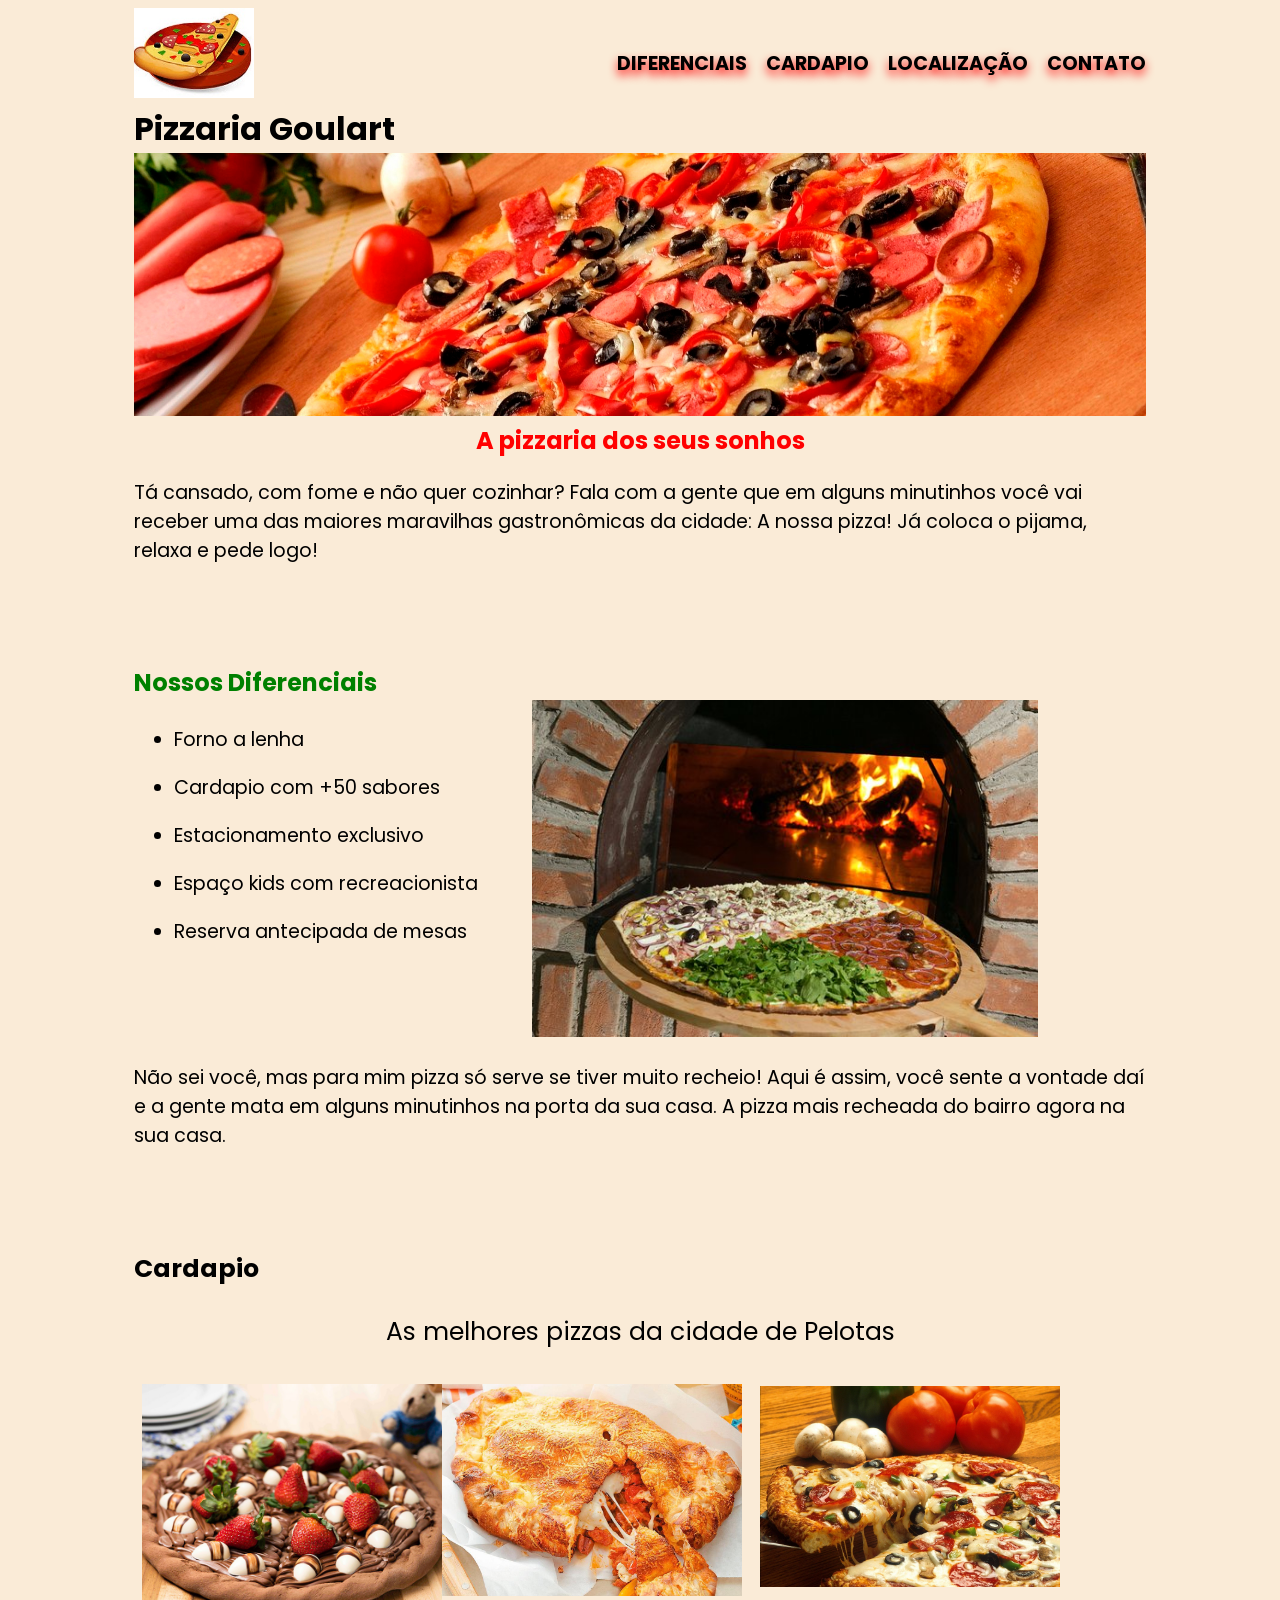
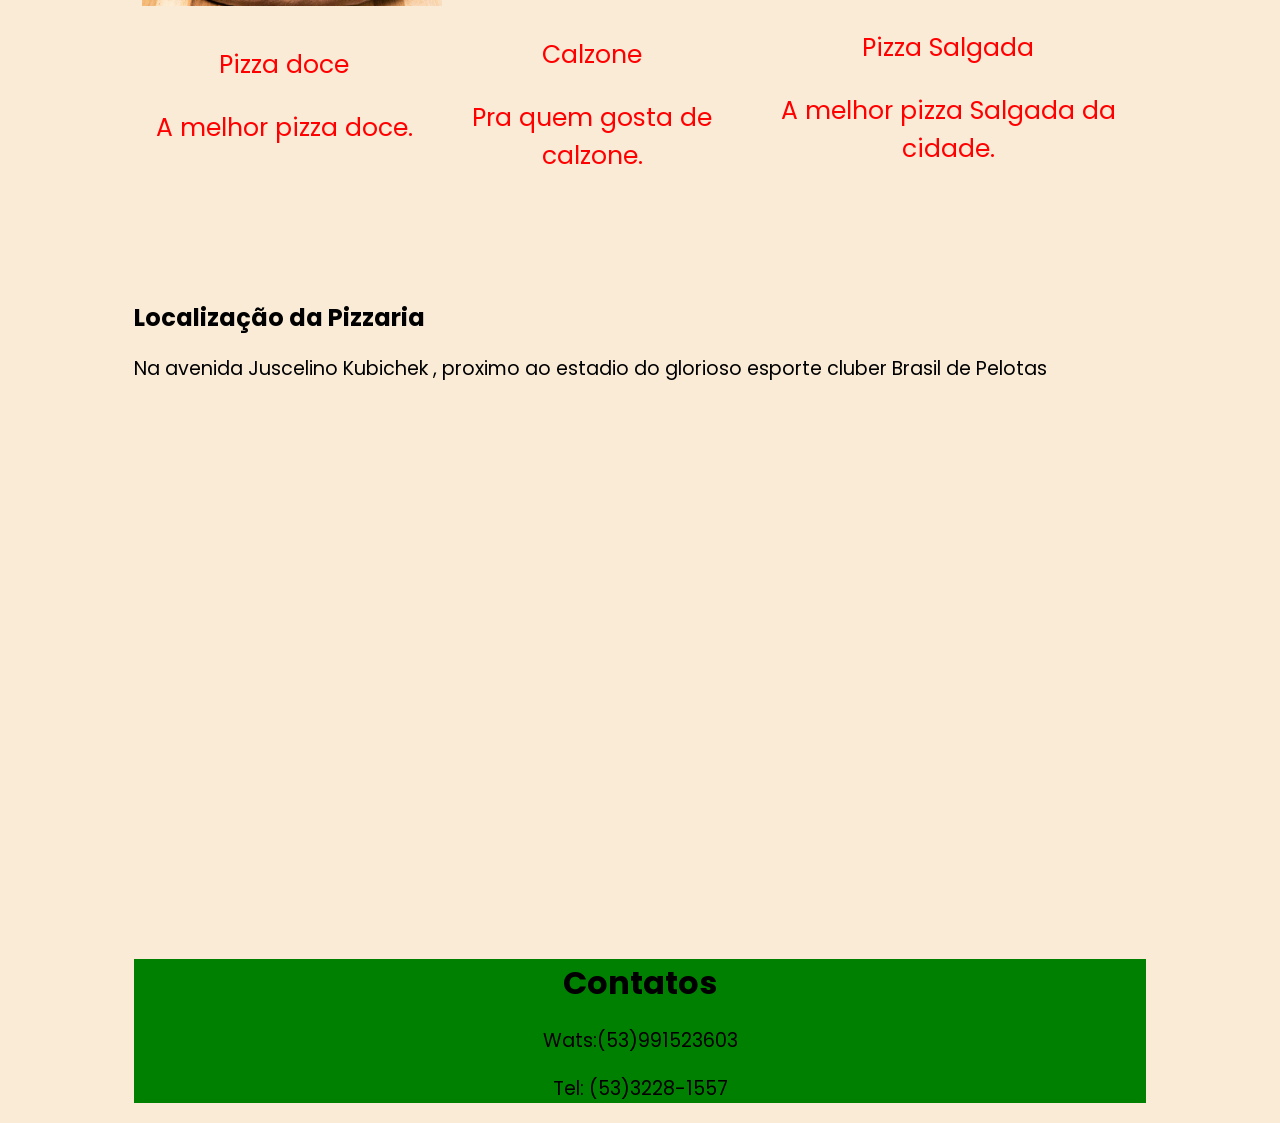
<file: index.html>
<!DOCTYPE html>
<html lang="pt-br">
<head>
    <meta charset="UTF-8">
    <meta http-equiv="X-UA-Compatible" content="IE=edge">
    <meta name="viewport" content="width=device-width, initial-scale=1.0">
    <link rel="preconnect" href="https://fonts.googleapis.com">
    <link rel="preconnect" href="https://fonts.gstatic.com" crossorigin>
    <link href="https://fonts.googleapis.com/css2?family=Poppins:ital@1&display=swap" rel="stylesheet">
<link rel="stylesheet" href="estilos.css">
<link rel="shortcut icon" href="imagens/logo.jpg" type="image/x-icon">
    <title>Pizzaria Goulart</title>
</head>
<body>
    <!-- pagina inicial -->
    <header>
       
        <img src="imagens/logo.jpg" alt="Logo da Pizzaria" width="120" height="90">
        <nav>
            <ul>
                <li><a href="#diferenciais">Diferenciais</a></li>
                <li><a href="#cardapio">Cardapio</a></li>
                <li><a href="#localiza">Localização</a></li>
                <li><a href="#contato">Contato</a></li>
            </ul>
        </nav>
        <h1>Pizzaria Goulart</h1>
        <img src="imagens/pizza_principal.jpg" alt="" class="pizza-grande">

    </header>
    <article>
        <h2>A pizzaria dos seus sonhos</h2>
        <p>Tá cansado, com fome e não quer cozinhar? Fala com a gente que em alguns minutinhos você vai receber uma das maiores maravilhas gastronômicas da cidade: A nossa pizza! Já coloca o pijama, relaxa e pede logo!</p>

    </article>
    
    
    <span id="#span-diferenciais"></span>
    <!-- Seção dos diferenciais da pizzaria -->
    <section id="diferenciais">
        <h2>Nossos Diferenciais</h2>
        <ul>
            <li>Forno a lenha</li>
            <li>Cardapio com +50 sabores</li>
            <li>Estacionamento exclusivo</li>
            <li>Espaço kids com recreacionista</li>
            <li>Reserva antecipada de mesas</li>
        </ul>
        <img src="imagens/forno.jpg" alt="">
        <p>Não sei você, mas para mim pizza só serve se tiver muito recheio! Aqui é assim, você sente a vontade daí e a gente mata em alguns minutinhos na porta da sua casa. A pizza mais recheada do bairro agora na sua casa. 
        </p>
        
        
        

    </section>
    <!-- Secçao do cardapio  -->
    <section id="cardapio">
        <h3>Cardapio</h3>
        
        <p> As melhores pizzas da cidade de Pelotas</p>
       
       
    <div class="box">
 <div>
        <img class="box-img" src="IMAGENS/pizza_doce.jpg" alt="">
        <p class="box-p" >Pizza doce</p>
        <p class="box-t">A melhor pizza doce.</p>
       </div>
       
       <div>
        <img class="box-img" src="IMAGENS/calzone.jpg" alt="">
        <p class="box-p" >Calzone</p>
        <p class="box-t">Pra quem gosta de calzone.</p>
       </div>

       <div>
        <img class="box-img" src="IMAGENS/pizza_salgada.jpg" alt="">
        <p class="box-p" >Pizza Salgada</p>
        <p class="box-t">A melhor pizza Salgada da cidade.</p>
       </div>
    </div>
       

    
    </section>
    

    <!-- Secção de localização da Pizzaria -->
    <section id="localiza">
    <h2>Localização da Pizzaria</h2>
    <p>Na avenida Juscelino Kubichek , proximo ao estadio do glorioso esporte cluber Brasil de Pelotas</p>
    <iframe src="https://www.google.com/maps/embed?pb=!1m18!1m12!1m3!1d3392.5588683277974!2d-52.332926584240845!3d-31.75523981990238!2m3!1f0!2f0!3f0!3m2!1i1024!2i768!4f13.1!3m3!1m2!1s0x9511b5a7b81f9a17%3A0x1407845d3c976a72!2sAv.%20Pres.%20Juscelino%20Kubitscheck%20de%20Oliveira%2C%203128%20-%20Areal%2C%20Pelotas%20-%20RS!5e0!3m2!1spt-BR!2sbr!4v1663288831604!5m2!1spt-BR!2sbr" width="100%" height="450" style="border:0;" allowfullscreen="" 
    loading="lazy" referrerpolicy="no-referrer-when-downgrade"></iframe>
    </section>
    
    <footer id="contato">
        <h1>Contatos</h1>
        <P>Wats:(53)991523603</P>
        <p>Tel: (53)3228-1557</p>
    </footer>
</body>
</html>
</file>
<file: estilos.css>
body{
    font-family: 'Poppins', sans-serif;
    background-color: #FAEBD7;
    
}

header, article, section,footer{
    width: 80%;
    margin: auto;
}
h1 , h2 {
    margin: 0%;
}
article h2 {
    text-align: center;
    color: red;
}
#diferenciais h2 {
    color: green;
}
section h2, h3{
    margin-top: 100px;
}

header{
    width: 80%;
    margin: auto;
    position: relative;
    
}
p, li {
    font-size: 1.2em;
}




nav ul{
    position: absolute;
    top: 25px;
        right: 0;,
        display: inline;

        text-shadow:0px 5px 10px red;

    }

    
    


    
    




nav ul li {
    display: inline;
    margin-left: 15px;
}
nav ul li a{
    text-transform: uppercase;
    color: black;
    text-decoration: none;
    font-weight: bold;
}
nav ul li a:hover {
    color: red;
}

/* inline - block: exibe um elemento ao lado do outro e mantem as propriedades de margens , bordas e "padding" */
.pizza-grande {
    width: 100%;
}
#diferenciais ul {
    display: inline-block;
    width: 35%;
    vertical-align: top;
}
#diferenciais ul li {
    line-height: 2.5;     
}
#diferenciais img {
    width: 50%;
}
section h3{
    font-size: 25px;
    

}
#cardapio img{
    width: 300px;
    margin: 2.5%;
    display: inline;
    
}
#cardapio p{
    font-size: 25px;
    text-align: center;
}

/* https://angrytools.com/css-flex/ para ver os modelos de centralizar o diplay flex */
.box{
    margin: 0 auto;
    display: flex;
    justify-content: space-around;
    
}
.box-p {
    color: red;
}
.box-t{
    color: red
}
.box-img:hover{
    transform: rotate(100deg) ;
    transition: 3s;

}
/* FOOTER = RODAPÉ */

footer{
    background-color: green;
    text-align: center;
    margin-top: 100px;
}
footer p:hover{
    color: red;
    cursor: pointer;
  

    

}
</file>
